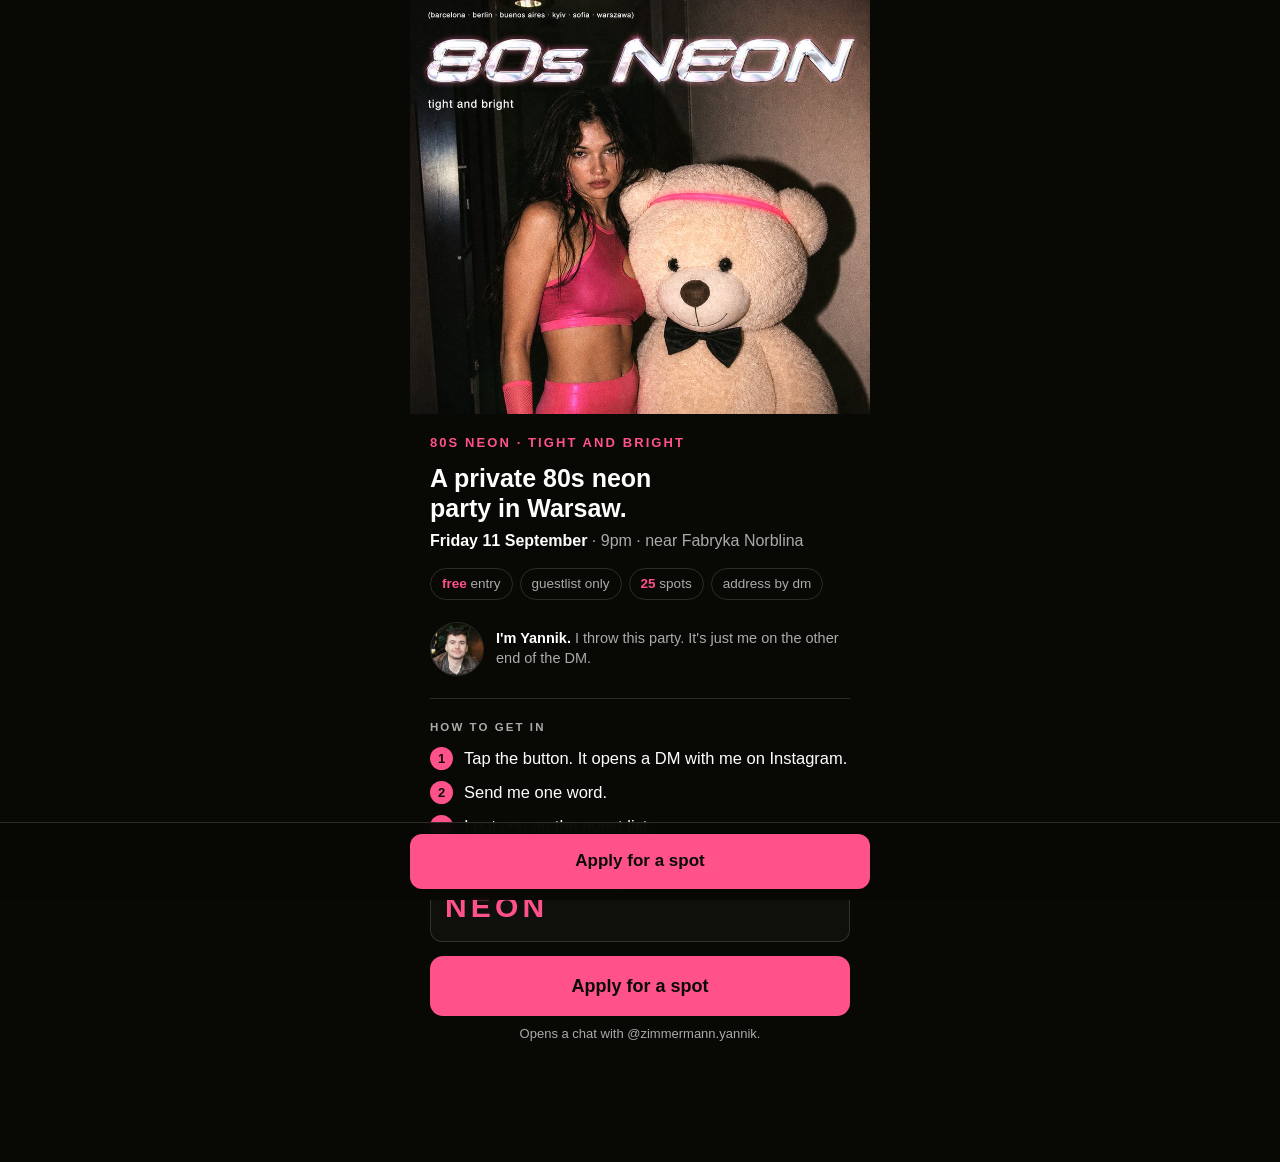
<file: static/80s-neon/index.html>
<!doctype html>
<html lang="en">
<head>
<meta charset="utf-8">
<meta name="viewport" content="width=device-width, initial-scale=1, viewport-fit=cover">
<title>80s Neon Party · Warsaw · Friday 11 September</title>
<meta name="description" content="A private 80s neon DJ party in Warsaw on Friday 11 September, near Fabryka Norblina. Guestlist only, 25 spots. Message on Instagram to get in.">
<link rel="icon" href="/favicon.ico" sizes="any">
<link rel="apple-touch-icon" href="/apple-touch-icon.png">
<meta property="og:title" content="80s Neon Party · Warsaw · Friday 11 September">
<meta property="og:description" content="Private 80s neon DJ party in Warsaw. Guestlist only, 25 spots.">
<meta property="og:image" content="https://yannikzimmermann.de/80s-neon/80s-neon-hero.jpg">
<link rel="canonical" href="https://yannikzimmermann.de/80s-neon/">
<meta property="og:type" content="website">

<script>
  (function (w, d, s, u) {
    if (w.oaiq) return;
    var q = function () { q.q.push(arguments); };
    q.q = []; w.oaiq = q;
    var js = d.createElement(s); js.async = true; js.src = u;
    var f = d.getElementsByTagName(s)[0];
    f.parentNode.insertBefore(js, f);
  })(window, document, "script", "https://bzrcdn.openai.com/sdk/oaiq.min.js");

  oaiq("init", { pixelId: "PKXnWhbJrWKSVSd2zJYTL1" });

  // page_viewed is NOT fired automatically by the SDK. Verified against the platform's own
  // event stream: with only init on the page, no page_viewed event ever arrives, so the
  // registered page_viewed conversion would sit listening for nothing. It has to be sent
  // explicitly, and it takes the `contents` shape (customer_action is for lead_created).
  oaiq("measure", "page_viewed", {
    type: "contents",
    contents: [{ id: "80s-neon-2026-09-11", name: "80s Neon landing page", content_type: "page" }]
  });
</script>

<style>
  :root{
    --bg:#080805;
    --ink:#ffffff;
    --muted:rgba(255,255,255,.66);
    --pink:#ff528a;
    --line:rgba(255,255,255,.14);
    --wrap:460px;
    --pad:20px;
  }
  *{box-sizing:border-box}
  html{-webkit-text-size-adjust:100%}
  body{
    margin:0;background:var(--bg);color:var(--ink);
    font-family:"Helvetica Neue",Helvetica,Arial,system-ui,sans-serif;
    font-size:17px;line-height:1.45;
    -webkit-font-smoothing:antialiased;
    -webkit-tap-highlight-color:transparent;
    overflow-x:hidden;
    padding-bottom:92px;
  }
  img{max-width:100%;display:block}
  .wrap{max-width:var(--wrap);margin:0 auto;padding:0 var(--pad)}

  .hero{max-width:var(--wrap);margin:0 auto}
  .hero img{
    width:100%;height:auto;
    max-height:46vh;max-height:46dvh;
    object-fit:cover;object-position:50% 10%;
  }

  h1{
    font-size:13px;font-weight:700;letter-spacing:.16em;text-transform:uppercase;
    color:var(--pink);margin:20px 0 10px;
  }
  .lede{
    font-size:25px;line-height:1.2;font-weight:600;margin:0 0 6px;
    text-wrap:balance;
  }
  .when{font-size:16px;color:var(--muted);margin:0 0 16px}
  .when b{color:var(--ink);font-weight:600}

  .facts{
    display:flex;flex-wrap:wrap;gap:7px;margin:0 0 22px;padding:0;list-style:none;
  }
  .facts li{
    border:1px solid var(--line);border-radius:999px;
    padding:5px 11px;font-size:13.5px;color:var(--muted);white-space:nowrap;
  }
  .facts li b{color:var(--pink);font-weight:700}

  /* The ask is "DM a stranger for a house address". A face and a name answer the
     question that actually stops people: who am I messaging? */
  .host{display:flex;align-items:center;gap:12px;margin:0 0 22px}
  .host img{
    width:54px;height:54px;flex:0 0 54px;
    border-radius:50%;object-fit:cover;
    border:1px solid var(--line);
  }
  .host p{margin:0;font-size:14.5px;line-height:1.35;color:var(--muted)}
  .host b{color:var(--ink);font-weight:600}

  h2{
    font-size:11.5px;font-weight:700;letter-spacing:.18em;text-transform:uppercase;
    color:var(--muted);margin:0 0 12px;
    padding-top:20px;border-top:1px solid var(--line);
  }

  ol{list-style:none;counter-reset:s;margin:0 0 18px;padding:0}
  ol li{
    counter-increment:s;position:relative;padding:0 0 11px 34px;
    font-size:16.5px;line-height:1.4;
  }
  ol li:last-child{padding-bottom:0}
  ol li::before{
    content:counter(s);position:absolute;left:0;top:0;
    width:23px;height:23px;border-radius:50%;
    background:var(--pink);color:#0b0b08;
    font-size:13px;font-weight:700;line-height:23px;text-align:center;
  }

  .say{
    border:1px solid var(--line);border-radius:12px;
    padding:12px 14px;background:rgba(255,255,255,.03);margin:0 0 14px;
  }
  .say .lbl{
    font-size:10.5px;font-weight:700;letter-spacing:.16em;text-transform:uppercase;
    color:var(--muted);display:block;margin:0 0 5px;
  }
  .say q{display:block;font-size:16.5px;quotes:none;line-height:1.35}
  /* One word survives the app switch. A sentence depends on the clipboard working
     inside whatever browser ChatGPT hands the link to. */
  .say q.word{
    font-size:30px;font-weight:800;letter-spacing:.14em;
    color:var(--pink);line-height:1.1;
  }
  .say .copied{
    display:block;font-size:12.5px;color:var(--pink);margin:6px 0 0;
    height:0;opacity:0;overflow:hidden;transition:opacity .2s ease;
  }
  .say .copied.on{height:auto;opacity:1}

  .cta{
    display:block;text-align:center;text-decoration:none;
    background:var(--pink);color:#0b0b08;
    font-size:18px;font-weight:700;
    padding:17px 20px;border-radius:13px;
  }
  .cta:active{transform:translateY(1px)}
  .after{font-size:13px;color:var(--muted);text-align:center;margin:9px 0 26px}

  .bar{
    position:fixed;left:0;right:0;bottom:0;z-index:9;
    background:rgba(8,8,5,.94);
    -webkit-backdrop-filter:blur(8px);backdrop-filter:blur(8px);
    border-top:1px solid var(--line);
    padding:11px var(--pad) calc(11px + env(safe-area-inset-bottom));
    transform:none;transition:transform .22s ease;
  }
  .bar.off{transform:translateY(115%)}
  .bar a{
    display:block;text-align:center;text-decoration:none;
    background:var(--pink);color:#0b0b08;font-weight:700;font-size:17px;
    padding:15px;border-radius:12px;max-width:var(--wrap);margin:0 auto;
  }
</style>
</head>
<body>

<div class="hero">
  <img src="80s-neon-hero.jpg" width="860" height="874"
       alt="80s Neon party: a guest in hot pink neon holding a green glow stick, next to a giant cream teddy bear in a pink headband.">
</div>

<main class="wrap">

  <h1>80s neon · tight and bright</h1>

  <p class="lede">A private 80s neon party in Warsaw.</p>
  <p class="when"><b>Friday 11 September</b> · 9pm · near Fabryka Norblina</p>

  <ul class="facts">
    <li><b>free</b> entry</li>
    <li>guestlist only</li>
    <li><b>25</b> spots</li>
    <li>address by dm</li>
  </ul>

  <div class="host">
    <img src="host.jpg" width="54" height="54"
         alt="Yannik Zimmermann, who hosts the party.">
    <p><b>I'm Yannik.</b> I throw this party. It's just me on the other end of the DM.</p>
  </div>

  <h2>How to get in</h2>
  <ol>
    <li>Tap the button. It opens a DM with me on Instagram.</li>
    <li>Send me one word.</li>
    <li>I put you on the guest list.</li>
  </ol>

  <div class="say">
    <span class="lbl">Send me this one word</span>
    <q id="msg" class="word">NEON</q>
    <span class="copied" id="copied">Copied. Paste it, or just type it.</span>
  </div>

  <a class="cta" id="dm" href="https://ig.me/m/zimmermann.yannik?ref=chatgpt-ads-80s-neon">Apply for a spot</a>
  <p class="after">Opens a chat with @zimmermann.yannik.</p>

</main>

<div class="bar" id="bar">
  <a href="https://ig.me/m/zimmermann.yannik?ref=chatgpt-ads-80s-neon">Apply for a spot</a>
</div>

<script>
  // lead_created is the registered conversion event on the ad account. It must match the
  // event_type of the conversion event setting exactly, or the setting listens for something
  // that never arrives. custom_event_name is deliberately NOT passed: the API rejects it
  // unless event_type is "custom".
  // Per developers.openai.com/ads/measurement-pixel, the event data object is REQUIRED and its
  // `type` must match the event's data shape. lead_created takes the customer_action shape,
  // NOT the contents shape (contents is for page_viewed / contents_viewed / order_created).
  // Sending the wrong shape is accepted on the wire as a 202 and then not counted.
  function track(){
    try{
      oaiq("measure","lead_created",{type:"customer_action"});
    }catch(e){}
  }

  // Instagram strips ?text=, so the opening line cannot be prefilled by URL (Meta's ig.me docs
  // support only ?ref=). Copy it on tap instead; the line stays visible either way.
  var MSG = (document.getElementById("msg") || {}).textContent || "";
  function copyLine(){
    var t = MSG.trim();
    if(!t) return;
    try{
      if(navigator.clipboard && navigator.clipboard.writeText){ navigator.clipboard.writeText(t); }
      else{
        var ta=document.createElement("textarea");
        ta.value=t; ta.setAttribute("readonly",""); ta.style.position="fixed"; ta.style.opacity="0";
        document.body.appendChild(ta); ta.select();
        document.execCommand("copy"); document.body.removeChild(ta);
      }
      var c=document.getElementById("copied");
      if(c) c.classList.add("on");
    }catch(e){}
  }

  document.querySelectorAll('a[href*="ig.me"]').forEach(function(a){
    a.addEventListener("click",function(){ copyLine(); track(); },{passive:true});
  });

  var btn=document.getElementById("dm"), bar=document.getElementById("bar");
  if("IntersectionObserver" in window && btn){
    new IntersectionObserver(function(es){
      bar.classList.toggle("off", es[0].isIntersecting);
    },{threshold:0.6}).observe(btn);
  }
</script>

</body>
</html>
</file>
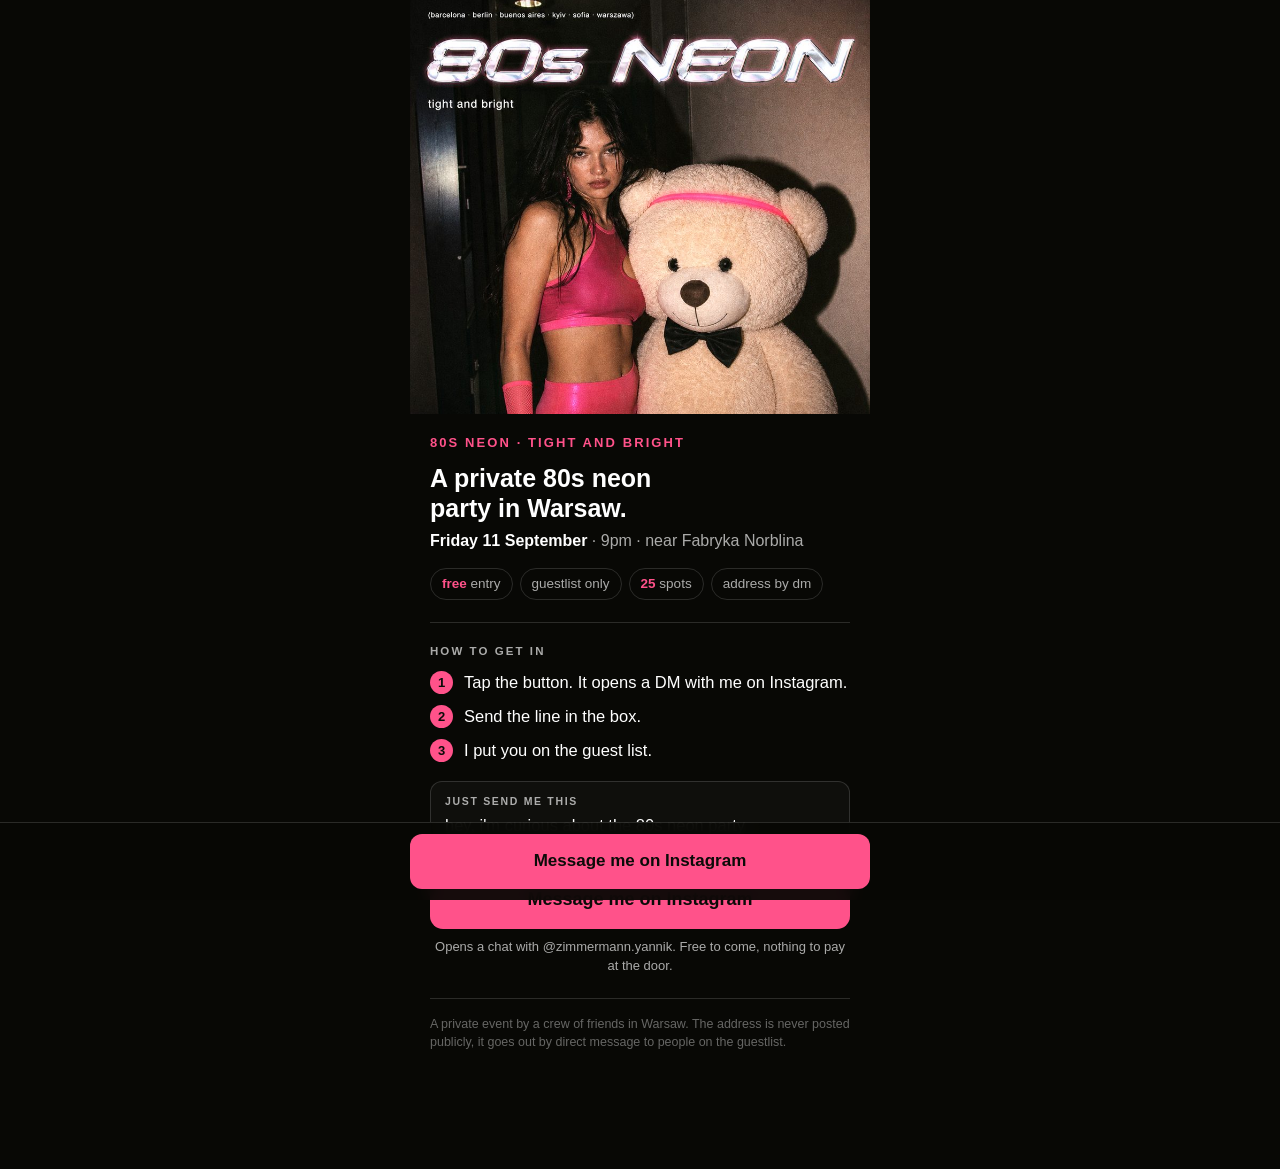
<file: static/80s-neon.html>
<!doctype html>
<html lang="en">
<head>
<meta charset="utf-8">
<meta name="viewport" content="width=device-width, initial-scale=1, viewport-fit=cover">
<title>80s Neon Party · Warsaw · Friday 11 September</title>
<meta name="description" content="A private 80s neon DJ party in Warsaw on Friday 11 September, near Fabryka Norblina. Guestlist only, 25 spots. Message on Instagram to get in.">
<link rel="icon" href="favicon-32.png" sizes="32x32">
<link rel="apple-touch-icon" href="favicon-180.png">
<meta property="og:title" content="80s Neon Party · Warsaw · Friday 11 September">
<meta property="og:description" content="Private 80s neon DJ party in Warsaw. Guestlist only, 25 spots.">
<meta property="og:image" content="https://files.yannikzimmermann.de/80s-neon-hero.jpg">
<meta property="og:type" content="website">

<script>
  (function (w, d, s, u) {
    if (w.oaiq) return;
    var q = function () { q.q.push(arguments); };
    q.q = []; w.oaiq = q;
    var js = d.createElement(s); js.async = true; js.src = u;
    var f = d.getElementsByTagName(s)[0];
    f.parentNode.insertBefore(js, f);
  })(window, document, "script", "https://bzrcdn.openai.com/sdk/oaiq.min.js");

  oaiq("init", { pixelId: "PKXnWhbJrWKSVSd2zJYTL1" });
</script>

<style>
  :root{
    --bg:#080805;
    --ink:#ffffff;
    --muted:rgba(255,255,255,.66);
    --pink:#ff528a;
    --line:rgba(255,255,255,.14);
    --wrap:460px;
    --pad:20px;
  }
  *{box-sizing:border-box}
  html{-webkit-text-size-adjust:100%}
  body{
    margin:0;background:var(--bg);color:var(--ink);
    font-family:"Helvetica Neue",Helvetica,Arial,system-ui,sans-serif;
    font-size:17px;line-height:1.45;
    -webkit-font-smoothing:antialiased;
    -webkit-tap-highlight-color:transparent;
    overflow-x:hidden;
    padding-bottom:92px;
  }
  img{max-width:100%;display:block}
  .wrap{max-width:var(--wrap);margin:0 auto;padding:0 var(--pad)}

  .hero{max-width:var(--wrap);margin:0 auto}
  .hero img{
    width:100%;height:auto;
    max-height:46vh;max-height:46dvh;
    object-fit:cover;object-position:50% 10%;
  }

  h1{
    font-size:13px;font-weight:700;letter-spacing:.16em;text-transform:uppercase;
    color:var(--pink);margin:20px 0 10px;
  }
  .lede{
    font-size:25px;line-height:1.2;font-weight:600;margin:0 0 6px;
    text-wrap:balance;
  }
  .when{font-size:16px;color:var(--muted);margin:0 0 16px}
  .when b{color:var(--ink);font-weight:600}

  .facts{
    display:flex;flex-wrap:wrap;gap:7px;margin:0 0 22px;padding:0;list-style:none;
  }
  .facts li{
    border:1px solid var(--line);border-radius:999px;
    padding:5px 11px;font-size:13.5px;color:var(--muted);white-space:nowrap;
  }
  .facts li b{color:var(--pink);font-weight:700}

  h2{
    font-size:11.5px;font-weight:700;letter-spacing:.18em;text-transform:uppercase;
    color:var(--muted);margin:0 0 12px;
    padding-top:20px;border-top:1px solid var(--line);
  }

  ol{list-style:none;counter-reset:s;margin:0 0 18px;padding:0}
  ol li{
    counter-increment:s;position:relative;padding:0 0 11px 34px;
    font-size:16.5px;line-height:1.4;
  }
  ol li:last-child{padding-bottom:0}
  ol li::before{
    content:counter(s);position:absolute;left:0;top:0;
    width:23px;height:23px;border-radius:50%;
    background:var(--pink);color:#0b0b08;
    font-size:13px;font-weight:700;line-height:23px;text-align:center;
  }

  .say{
    border:1px solid var(--line);border-radius:12px;
    padding:12px 14px;background:rgba(255,255,255,.03);margin:0 0 14px;
  }
  .say .lbl{
    font-size:10.5px;font-weight:700;letter-spacing:.16em;text-transform:uppercase;
    color:var(--muted);display:block;margin:0 0 5px;
  }
  .say q{display:block;font-size:16.5px;quotes:none;line-height:1.35}
  .say .copied{
    display:block;font-size:12.5px;color:var(--pink);margin:6px 0 0;
    height:0;opacity:0;overflow:hidden;transition:opacity .2s ease;
  }
  .say .copied.on{height:auto;opacity:1}

  .cta{
    display:block;text-align:center;text-decoration:none;
    background:var(--pink);color:#0b0b08;
    font-size:18px;font-weight:700;
    padding:17px 20px;border-radius:13px;
  }
  .cta:active{transform:translateY(1px)}
  .after{font-size:13px;color:var(--muted);text-align:center;margin:9px 0 0}

  footer{
    font-size:12.5px;color:rgba(255,255,255,.38);
    margin:22px 0 0;padding:16px 0 26px;border-top:1px solid var(--line);
  }

  .bar{
    position:fixed;left:0;right:0;bottom:0;z-index:9;
    background:rgba(8,8,5,.94);
    -webkit-backdrop-filter:blur(8px);backdrop-filter:blur(8px);
    border-top:1px solid var(--line);
    padding:11px var(--pad) calc(11px + env(safe-area-inset-bottom));
    transform:none;transition:transform .22s ease;
  }
  .bar.off{transform:translateY(115%)}
  .bar a{
    display:block;text-align:center;text-decoration:none;
    background:var(--pink);color:#0b0b08;font-weight:700;font-size:17px;
    padding:15px;border-radius:12px;max-width:var(--wrap);margin:0 auto;
  }
</style>
</head>
<body>

<div class="hero">
  <img src="80s-neon-hero.jpg" width="860" height="874"
       alt="80s Neon party: a guest in hot pink neon holding a green glow stick, next to a giant cream teddy bear in a pink headband.">
</div>

<main class="wrap">

  <h1>80s neon · tight and bright</h1>

  <p class="lede">A private 80s neon party in Warsaw.</p>
  <p class="when"><b>Friday 11 September</b> · 9pm · near Fabryka Norblina</p>

  <ul class="facts">
    <li><b>free</b> entry</li>
    <li>guestlist only</li>
    <li><b>25</b> spots</li>
    <li>address by dm</li>
  </ul>

  <h2>How to get in</h2>
  <ol>
    <li>Tap the button. It opens a DM with me on Instagram.</li>
    <li>Send the line in the box.</li>
    <li>I put you on the guest list.</li>
  </ol>

  <div class="say">
    <span class="lbl">Just send me this</span>
    <q id="msg">hey, i'm curious about the 80s neon party</q>
    <span class="copied" id="copied">Copied, paste it straight in.</span>
  </div>

  <a class="cta" id="dm" href="https://ig.me/m/zimmermann.yannik?ref=chatgpt-ads-80s-neon">Message me on Instagram</a>
  <p class="after">Opens a chat with @zimmermann.yannik. Free to come, nothing to pay at the door.</p>

  <footer>
    A private event by a crew of friends in Warsaw. The address is never posted publicly, it goes
    out by direct message to people on the guestlist.
  </footer>

</main>

<div class="bar" id="bar">
  <a href="https://ig.me/m/zimmermann.yannik?ref=chatgpt-ads-80s-neon">Message me on Instagram</a>
</div>

<script>
  // lead_created is the registered conversion event on the ad account. It must match the
  // event_type of the conversion event setting exactly, or the setting listens for something
  // that never arrives. custom_event_name is deliberately NOT passed: the API rejects it
  // unless event_type is "custom".
  // Per developers.openai.com/ads/measurement-pixel, the event data object is REQUIRED and its
  // `type` must match the event's data shape. lead_created takes the customer_action shape,
  // NOT the contents shape (contents is for page_viewed / contents_viewed / order_created).
  // Sending the wrong shape is accepted on the wire as a 202 and then not counted.
  function track(){
    try{
      oaiq("measure","lead_created",{type:"customer_action"});
    }catch(e){}
  }

  // Instagram strips ?text=, so the opening line cannot be prefilled by URL (Meta's ig.me docs
  // support only ?ref=). Copy it on tap instead; the line stays visible either way.
  var MSG = (document.getElementById("msg") || {}).textContent || "";
  function copyLine(){
    var t = MSG.trim();
    if(!t) return;
    try{
      if(navigator.clipboard && navigator.clipboard.writeText){ navigator.clipboard.writeText(t); }
      else{
        var ta=document.createElement("textarea");
        ta.value=t; ta.setAttribute("readonly",""); ta.style.position="fixed"; ta.style.opacity="0";
        document.body.appendChild(ta); ta.select();
        document.execCommand("copy"); document.body.removeChild(ta);
      }
      var c=document.getElementById("copied");
      if(c) c.classList.add("on");
    }catch(e){}
  }

  document.querySelectorAll('a[href*="ig.me"]').forEach(function(a){
    a.addEventListener("click",function(){ copyLine(); track(); },{passive:true});
  });

  var btn=document.getElementById("dm"), bar=document.getElementById("bar");
  if("IntersectionObserver" in window && btn){
    new IntersectionObserver(function(es){
      bar.classList.toggle("off", es[0].isIntersecting);
    },{threshold:0.6}).observe(btn);
  }
</script>

</body>
</html>
</file>
